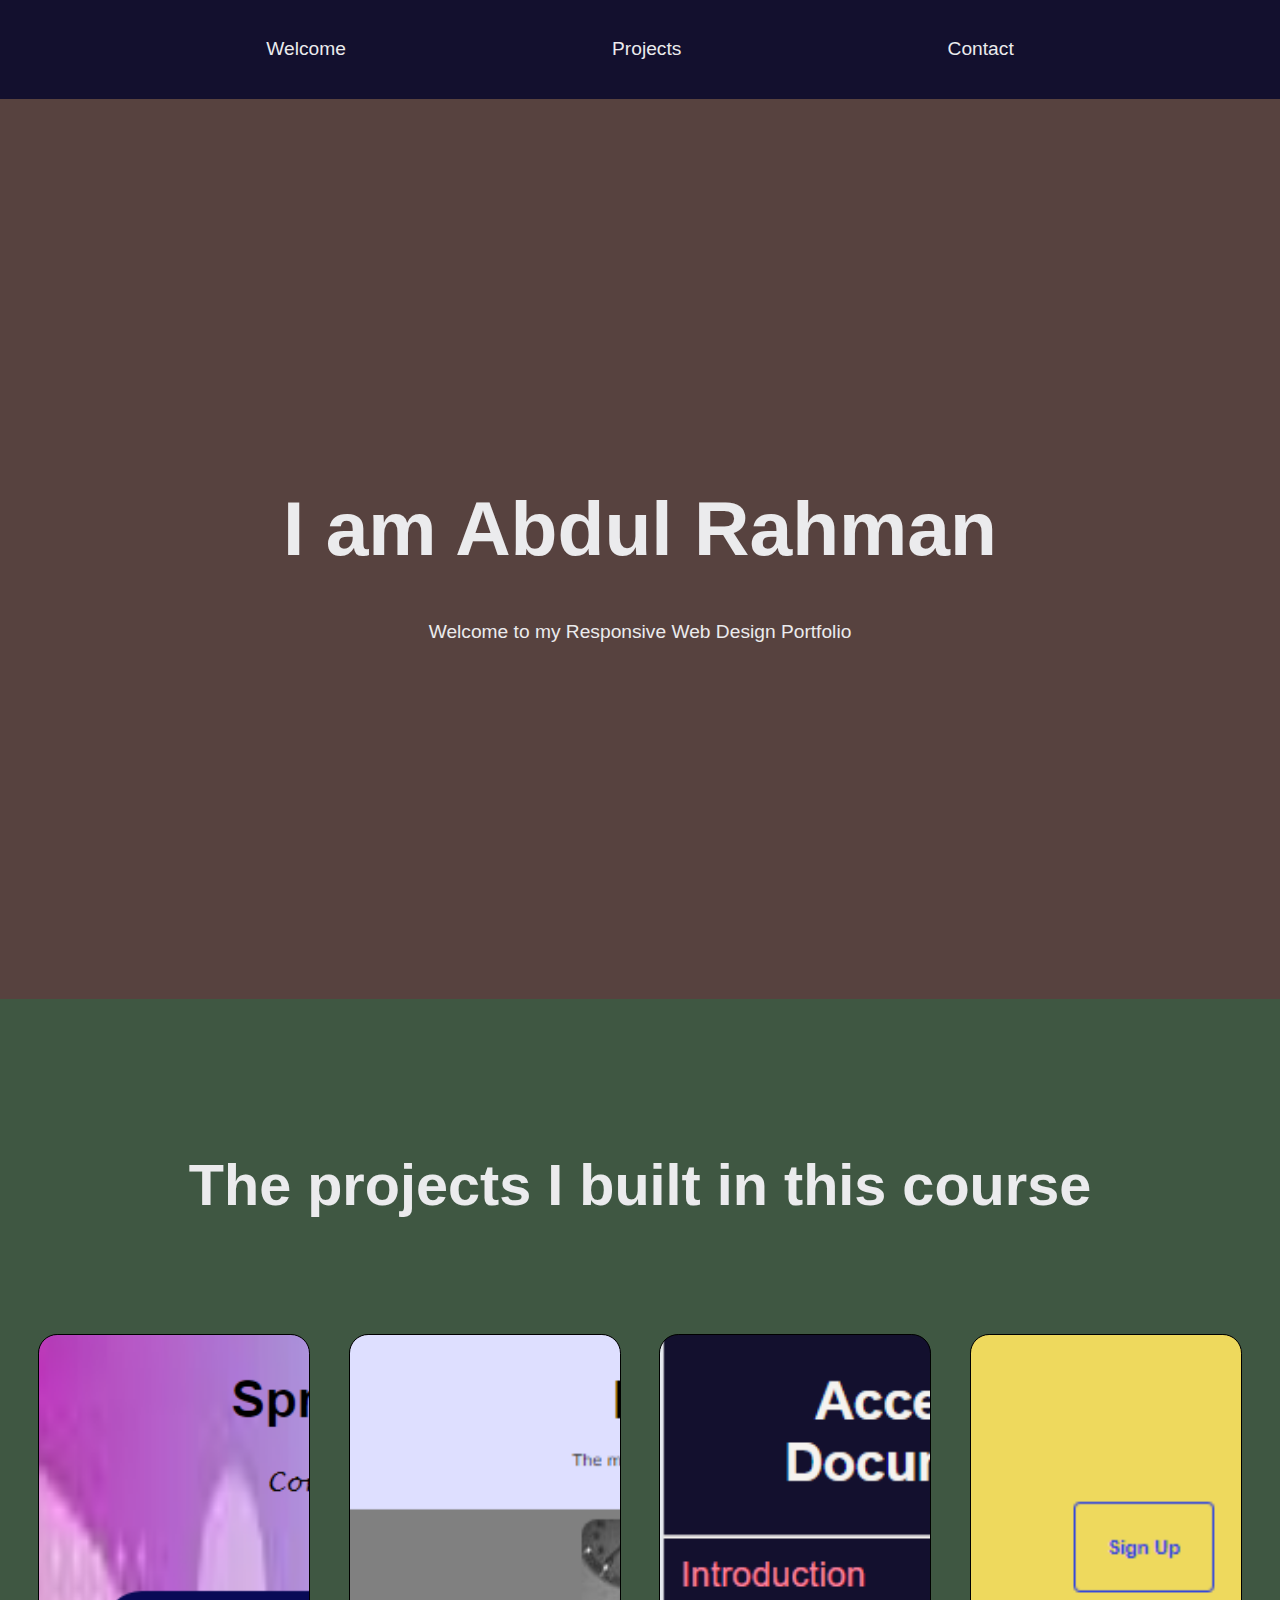
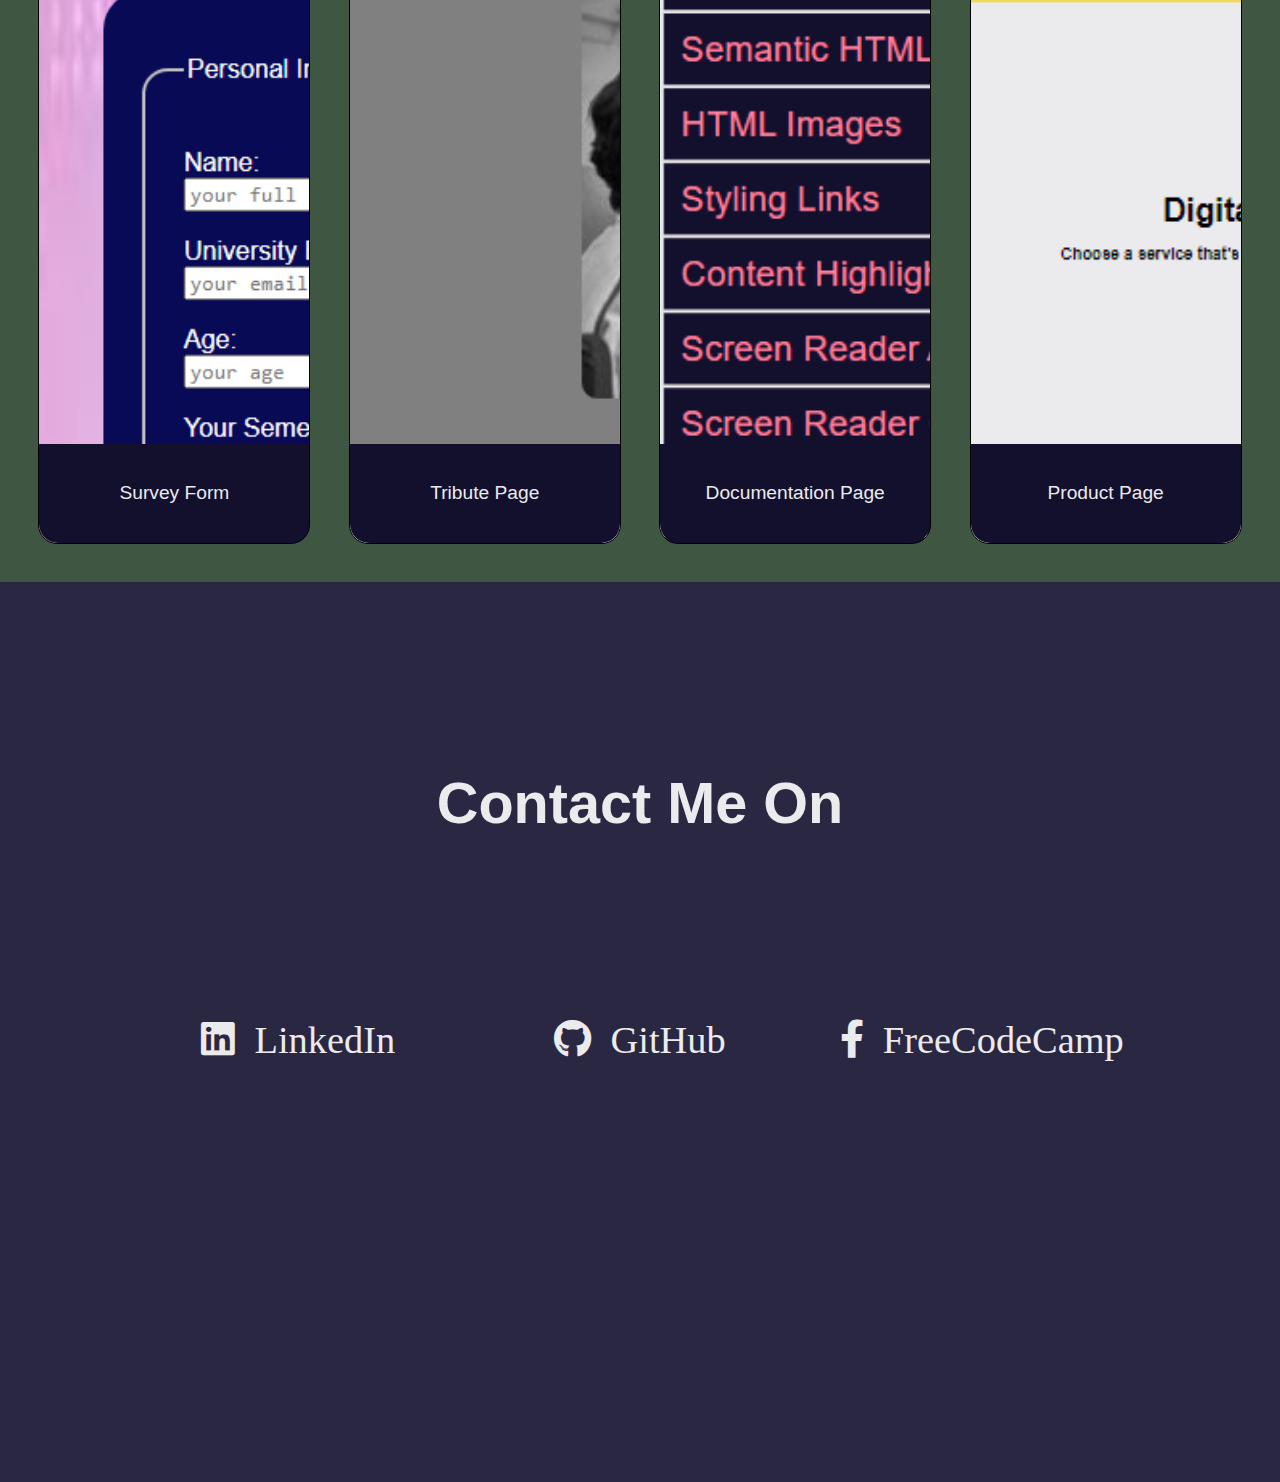
<file: RWDPortfolio/index.html>
<!DOCTYPE html>
<html lang="en">

  <head>
    <meta charset="utf-8">
    <meta name="viewport" content="width=device-width, intial-scale=1.0" >
    <meta name="description" content="Responsive Web Design Portfolio by Abdul Rahman">
    <link
      rel="stylesheet"
      href="https://use.fontawesome.com/releases/v5.8.2/css/all.css"
    />
    <link rel="stylesheet" href="./styles.css">

    <title>Responsive Web Design Portfolio</title>
  </head>

  <body>
    <header id="header">
      <nav id="navbar">
        <a class="nav-link" href="#welcome-section">Welcome</a>
        <a class="nav-link" href="#projects">Projects</a>
        <a class="nav-link" href="#contact">Contact</a>
      </nav>
    </header>
    <main>
      <section id="welcome-section">
         <h1>I am Abdul Rahman</h1> 
         <p>Welcome to my Responsive Web Design Portfolio</p>
      </section>
      <section id="projects" role="region">
          <h2>The projects I built in this course</h2>
          <div class="project-tiles">

            <a href="surveyform.html" target="_blank">
              <div class="project-tile one">
                <div class="project-title">Survey Form</div>
              </div>
            </a>
            <a href="tributepage.html" target="_blank">
              <div class="project-tile two">
                <div class="project-title">Tribute Page</div>
              </div>
            </a>
            <a href="docspage.html" target="_blank">
              <div class="project-tile three">
                <div class="project-title">Documentation Page</div>
              </div>
            </a>
            <a href="productpage.html" target="_blank">
              <div class="project-tile four">
                <div class="project-title">Product Page</div>
              </div>
            </a>
          </div>
      
      </section>

      <section id="contact" role="region">
        <h2 >Contact Me On</h2>
        <div class="accounts">
        <a id = "profile-link" target="_blank" href="https://www.linkedin.com/in/abdul-rahman-memon"><i class="fab fa-linkedin">LinkedIn</i></a>
        <a id = "profile-link" target="_blank" href="https://github.com/AbdulRahman9075"><i class="fab fa-github">GitHub</i></a>
        <a id = "profile-link" target="_blank" href="https://www.freecodecamp.org/AbdulRahman9075"><i class="fab fa-facebook-f">FreeCodeCamp</i></a>
        </div>

      </section>

      
    </main>
  </body>

</html>
</file>
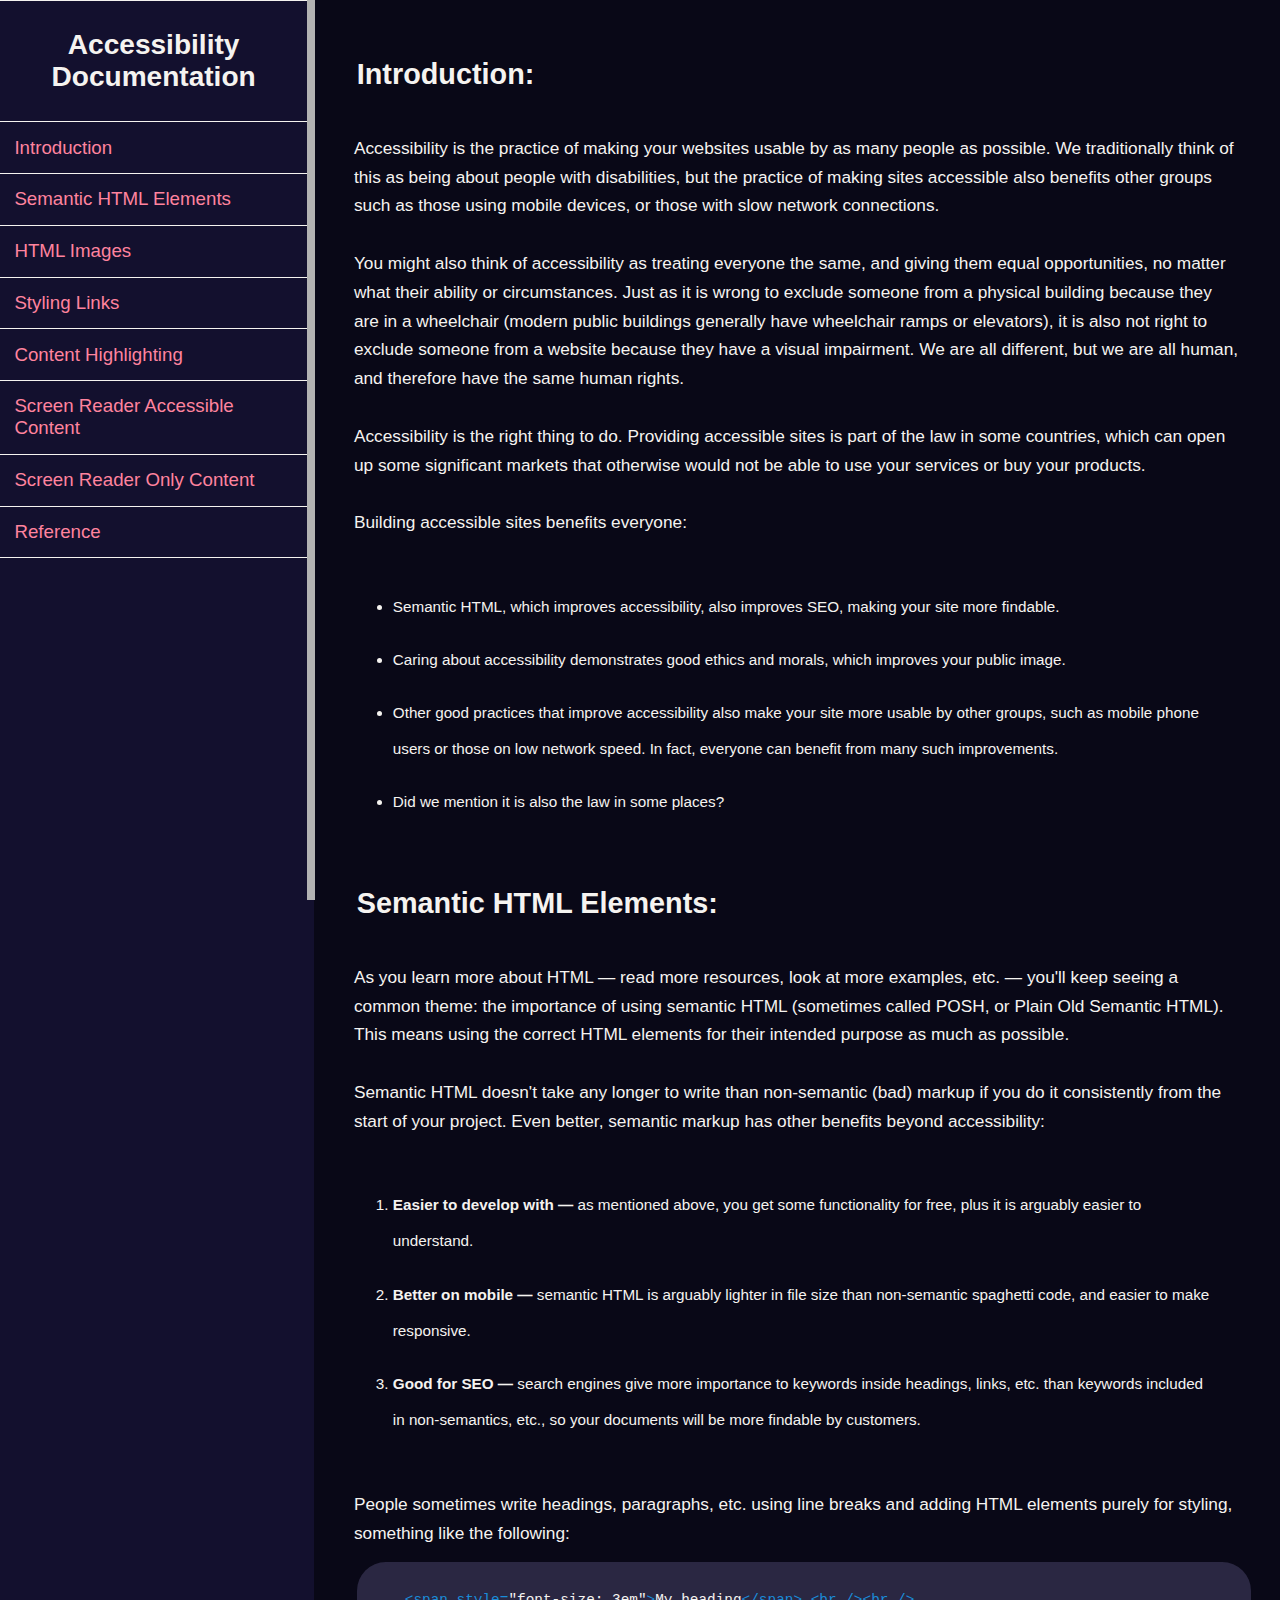
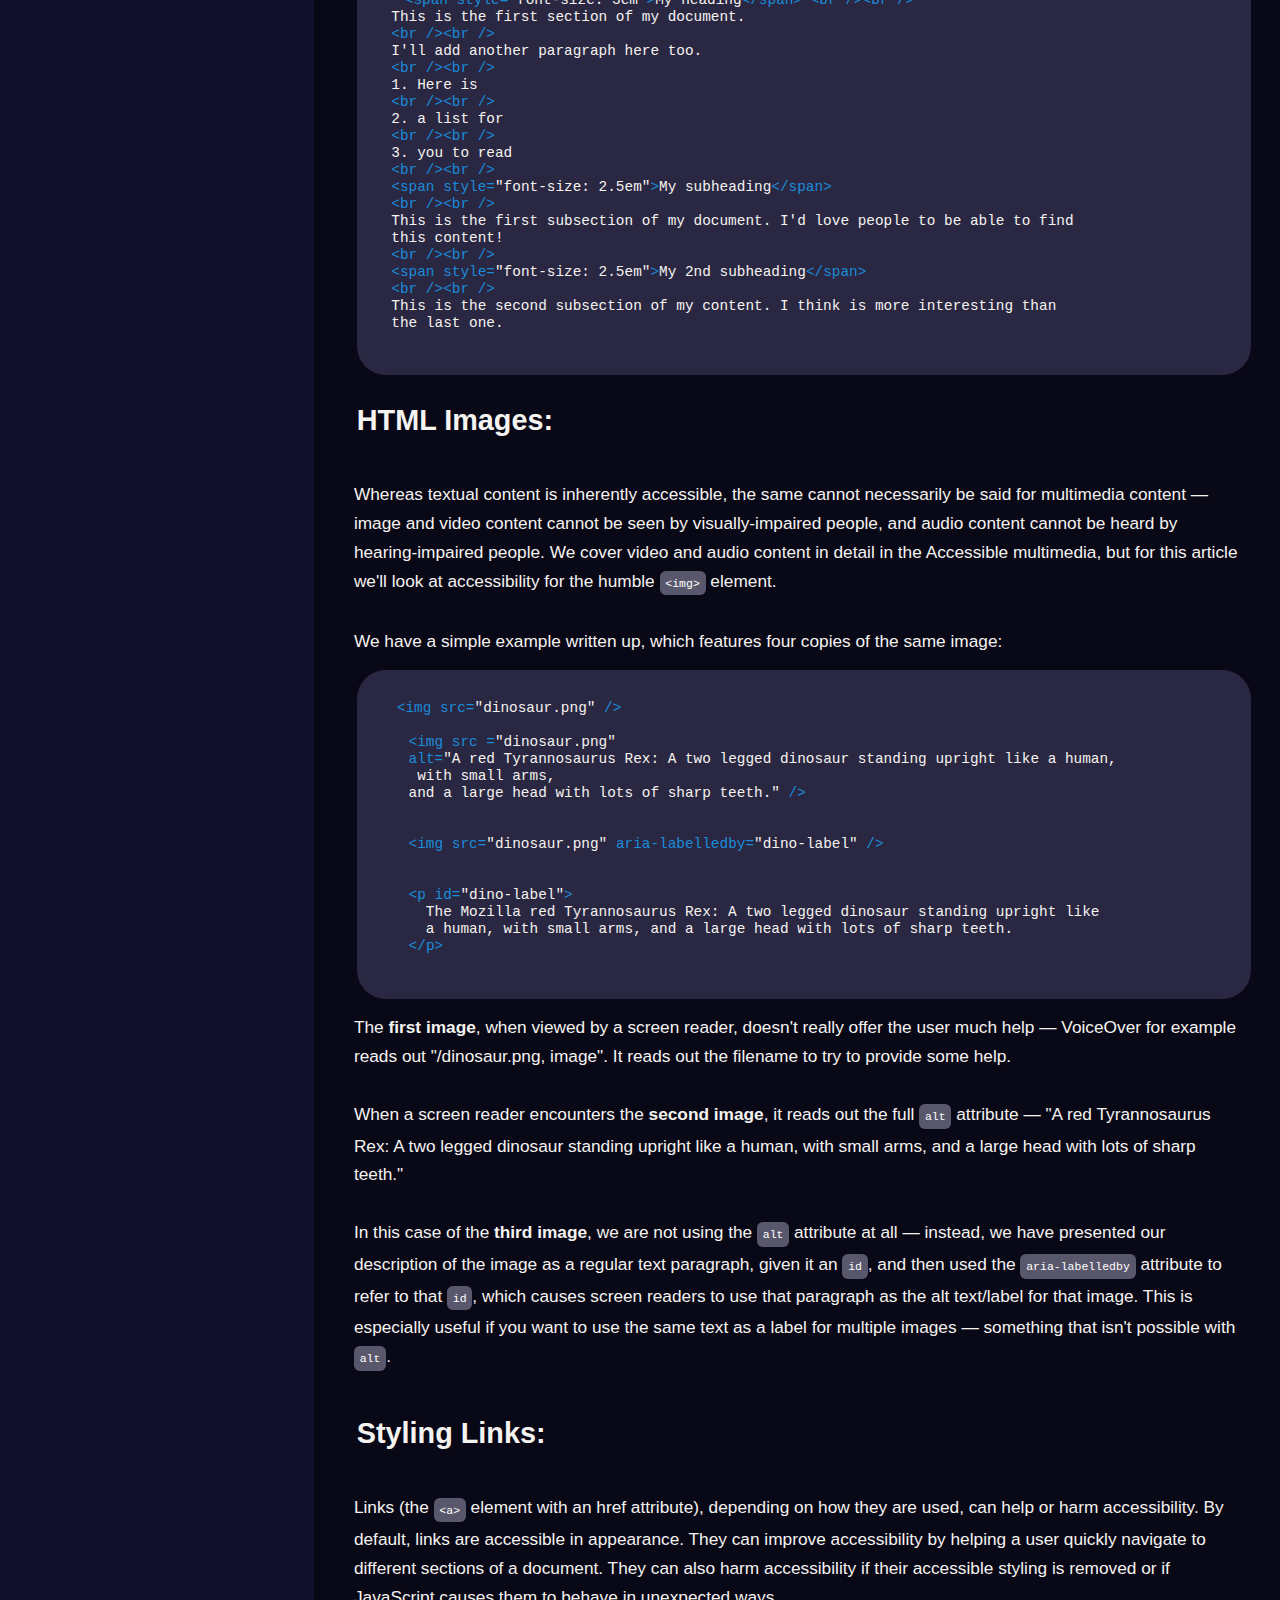
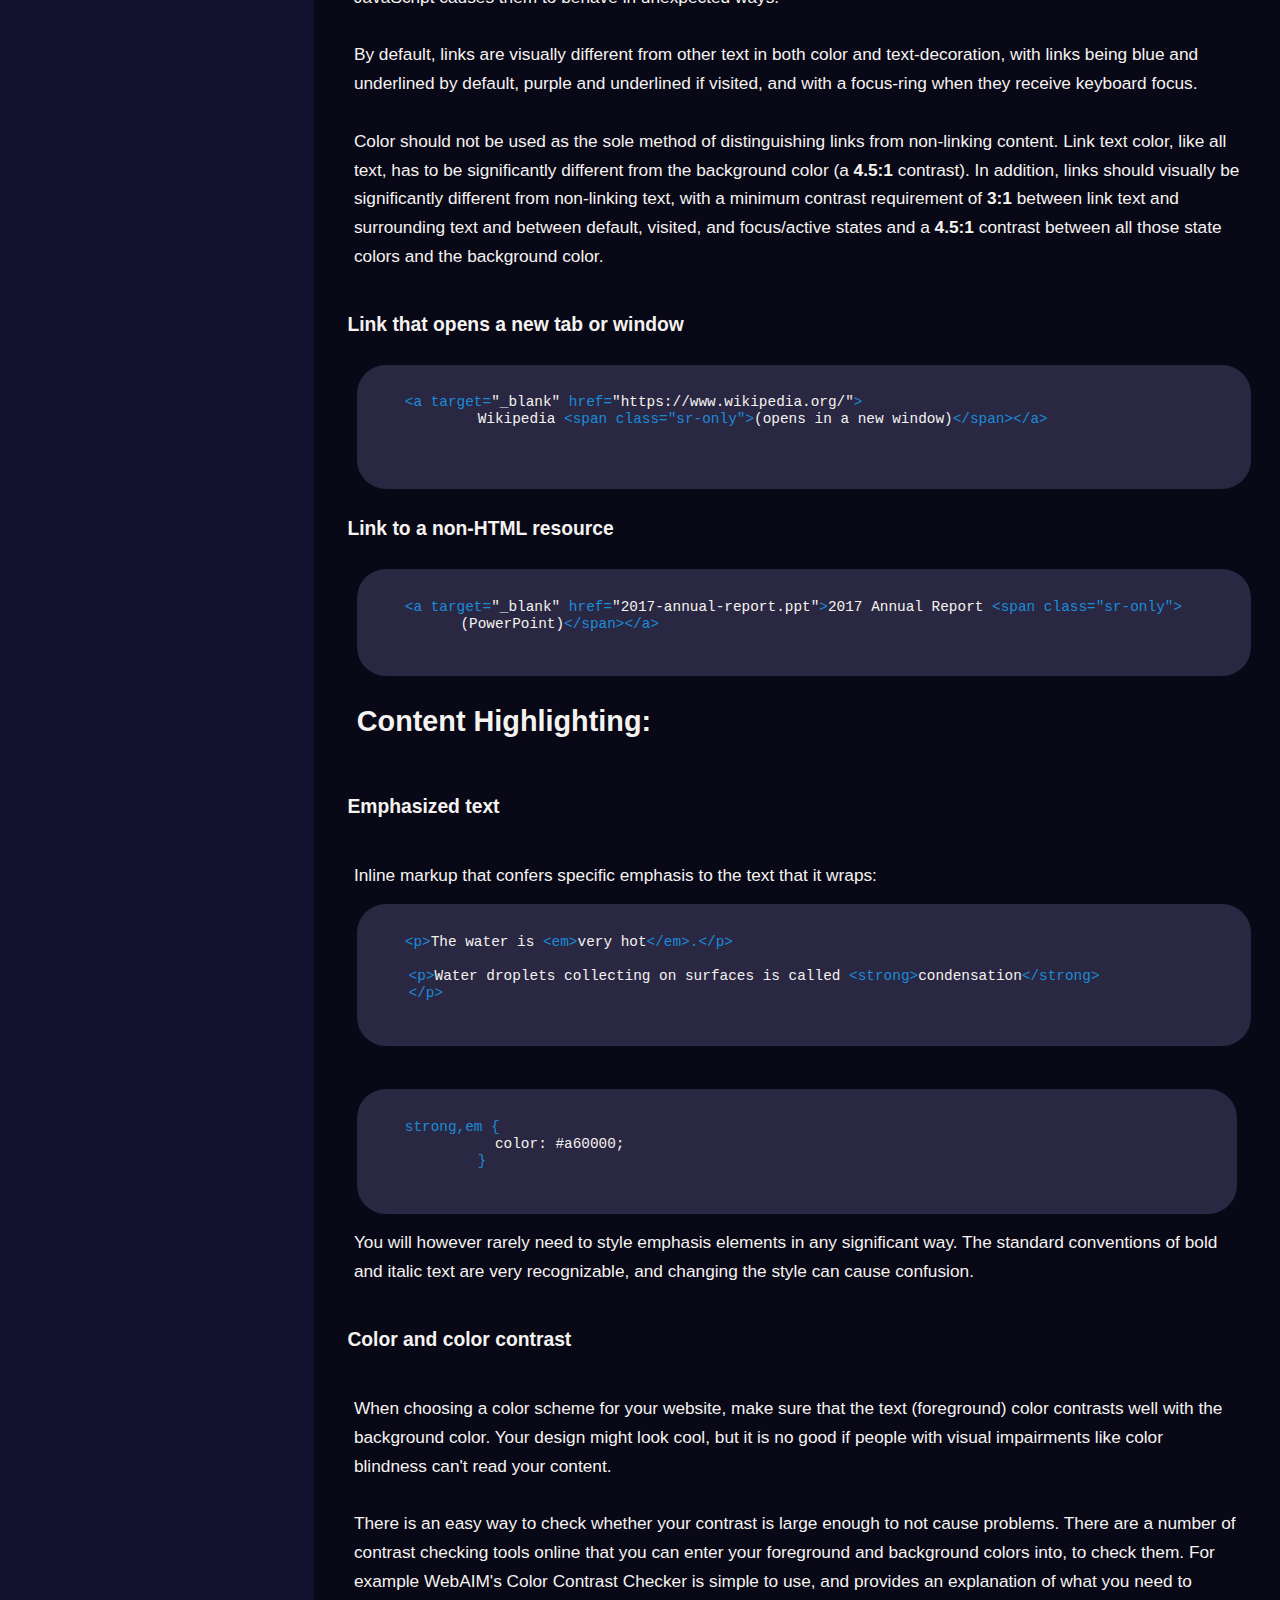
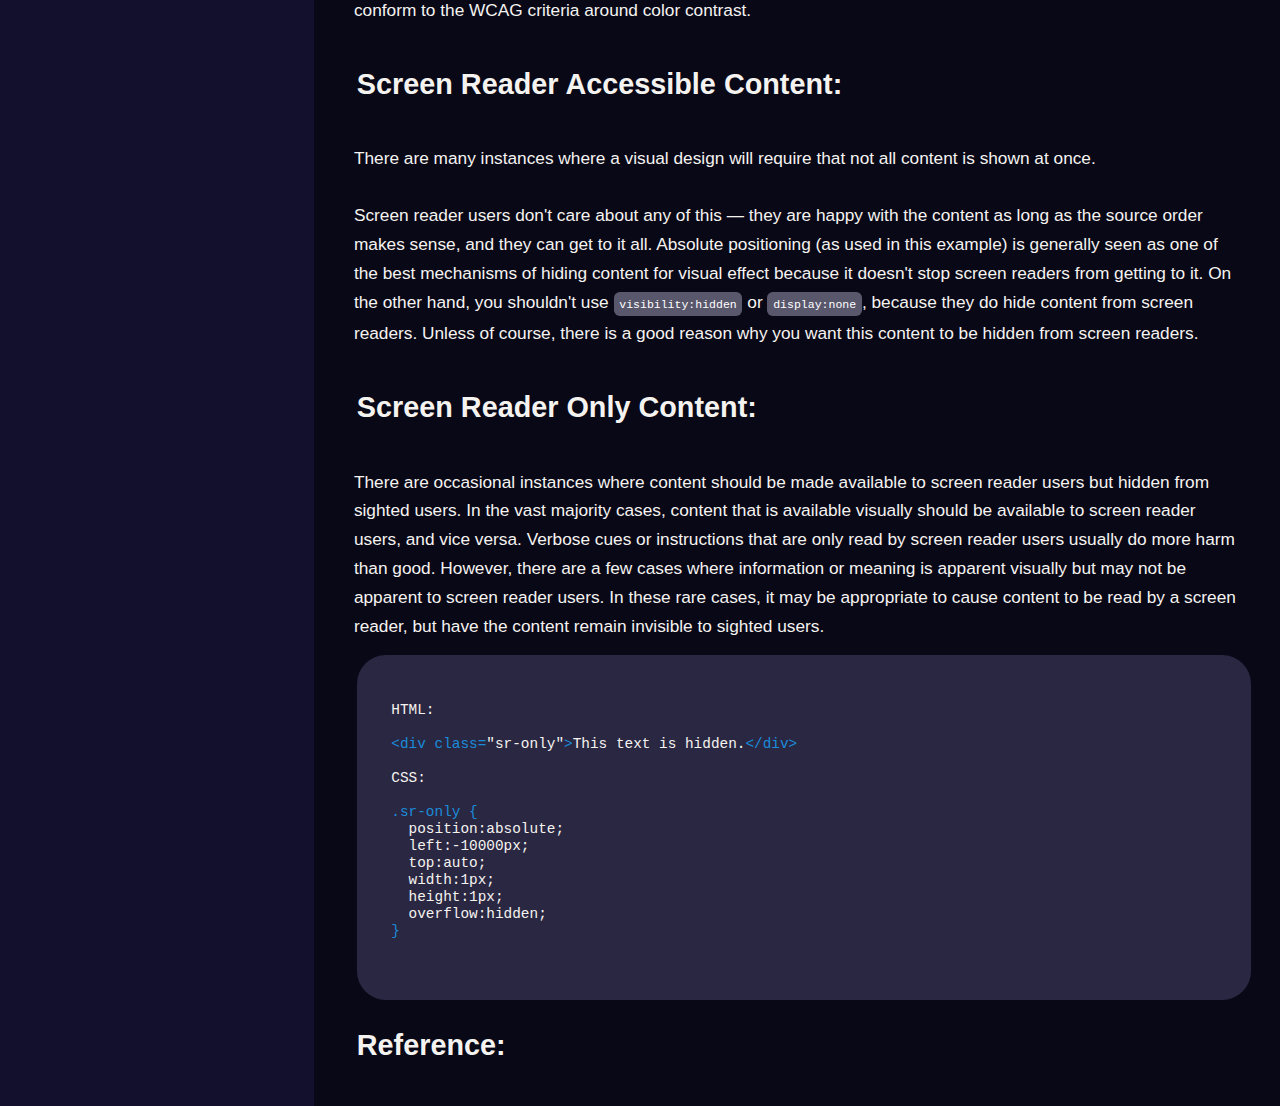
<file: RWDPortfolio/docspage.html>
<!DOCTYPE html>
<html lang="en">
  <head>
    <meta charset="utf-8">
    <meta name="viewport" content="width=device-width, initial-scale=1.0">
    <meta name="description" content="Web Accessibility Documentation">
    <link rel="stylesheet" href="./styles3.css">
    <title>Web Accessibility</title>
  </head>

  <body>
    <nav id="navbar">
        <header> Accessibility Documentation</header>
        <a class="nav-link" href="#Introduction">Introduction</a>
        <a class="nav-link" href="#Semantic_HTML_Elements">Semantic HTML Elements</a>
        <a class="nav-link" href="#HTML_Images">HTML Images</a>
        <a class="nav-link" href="#Styling_Links">Styling Links</a>
        <a class="nav-link" href="#Content_Highlighting">Content Highlighting</a>
        <a class="nav-link" href="#Screen_Reader_Accessible_Content">Screen Reader Accessible Content</a>
        <a class="nav-link" href="#Screen_Reader_Only_Content">Screen Reader Only Content</a>
        <a class="nav-link" href="#Reference">Reference</a>
        
    </nav>
    <div class="border"></div>
    <main id="main-doc">
      <section class="main-section" role="region" id="Introduction">
        <header>Introduction</header>
        <p>Accessibility is the practice of making your websites usable by as many people as possible. We traditionally think of this as being about people with disabilities, but the practice of making sites accessible also benefits other groups such as those using mobile devices, or those with slow network connections.</p>

        <p>You might also think of accessibility as treating everyone the same, and giving them equal opportunities, no matter what their ability or circumstances. Just as it is wrong to exclude someone from a physical building because they are in a wheelchair (modern public buildings generally have wheelchair ramps or elevators), it is also not right to exclude someone from a website because they have a visual impairment. We are all different, but we are all human, and therefore have the same human rights.</p>

        <p>Accessibility is the right thing to do. Providing accessible sites is part of the law in some countries, which can open up some significant markets that otherwise would not be able to use your services or buy your products.</p>
        <p>Building accessible sites benefits everyone:</p>
        <ul>
          <li>Semantic HTML, which improves accessibility, also improves SEO, making your site more findable.</li>

          <li>Caring about accessibility demonstrates good ethics and morals, which improves your public image.</li>

          <li>Other good practices that improve accessibility also make your site more usable by other groups, such as mobile phone users or those on low network speed. In fact, everyone can benefit from many such improvements.</li>
          <li>Did we mention it is also the law in some places?</li>
        </ul>
      </section>

      <section class="main-section" role="region" id="Semantic_HTML_Elements">
        <header>Semantic HTML Elements</header>
        <p>As you learn more about HTML — read more resources, look at more examples, etc. — you'll keep seeing a common theme: the importance of using semantic HTML (sometimes called POSH, or Plain Old Semantic HTML). This means using the correct HTML elements for their intended purpose as much as possible.</p>
        <p>Semantic HTML doesn't take any longer to write than non-semantic (bad) markup if you do it consistently from the start of your project. Even better, semantic markup has other benefits beyond accessibility:</p>
        <ol>
          <li><span class="bold">Easier to develop with — </span>as mentioned above, you get some functionality for free, plus it is arguably easier to understand.</li>
          <li><span class="bold">Better on mobile —</span> semantic HTML is arguably lighter in file size than non-semantic spaghetti code, and easier to make responsive.</li>
          <li><span class="bold">Good for SEO —</span> search engines give more importance to keywords inside headings, links, etc. than keywords included in non-semantics, etc., so your documents will be more findable by customers.</li>
        </ol>
        <p>People sometimes write headings, paragraphs, etc. using line breaks and adding HTML elements purely for styling, something like the following:</p>
        <div class="codeblock">
          <pre>
            <code><span class="tag">&lt;span style=</span>"font-size: 3em"<span class="tag">&gt;</span>My heading<span class="tag">&lt;/span&gt; &lt;br /&gt;&lt;br /&gt;</span>
    This is the first section of my document.
    <span class="tag">&lt;br /&gt;&lt;br /&gt;</span>
    I'll add another paragraph here too.
    <span class="tag">&lt;br /&gt;&lt;br /&gt;</span>
    1. Here is
    <span class="tag">&lt;br /&gt;&lt;br /&gt;</span>
    2. a list for
    <span class="tag">&lt;br /&gt;&lt;br /&gt;</span>
    3. you to read
    <span class="tag">&lt;br /&gt;&lt;br /&gt;
    &lt;span style=</span>"font-size: 2.5em"<span class="tag">&gt;</span>My subheading<span class="tag">&lt;/span&gt;
    &lt;br /&gt;&lt;br /&gt;</span>
    This is the first subsection of my document. I'd love people to be able to find
    this content!
    <span class="tag">&lt;br /&gt;&lt;br /&gt;
    &lt;span style=</span>"font-size: 2.5em"<span class="tag">&gt;</span>My 2nd subheading<span class="tag">&lt;/span&gt;
    &lt;br /&gt;&lt;br /&gt;</span>
    This is the second subsection of my content. I think is more interesting than
    the last one.</code>
          </pre>
        </div>

      </section>

      <section class="main-section" role="region" id="HTML_Images">
        <header>HTML Images</header>
        <p>Whereas textual content is inherently accessible, the same cannot necessarily be said for multimedia content — image and video content cannot be seen by visually-impaired people, and audio content cannot be heard by hearing-impaired people. We cover video and audio content in detail in the Accessible multimedia, but for this article we'll look at accessibility for the humble <span class="tag">&lt;img&gt;</span> element.</p>
        <p>We have a simple example written up, which features four copies of the same image:</p>
      <div class="codeblock">
        <pre>
          <code><span class="tag">&lt;img src=</span>"dinosaur.png" <span class="tag">/&gt;

      &lt;img src =</span>"dinosaur.png"
      <span class="tag">alt=</span>"A red Tyrannosaurus Rex: A two legged dinosaur standing upright like a human,
       with small arms, 
      and a large head with lots of sharp teeth." <span class="tag">/&gt;


      &lt;img src=</span>"dinosaur.png" <span class="tag">aria-labelledby=</span>"dino-label" <span class="tag">/&gt;


      &lt;p id=</span>"dino-label"<span class="tag">&gt;</span>
        The Mozilla red Tyrannosaurus Rex: A two legged dinosaur standing upright like
        a human, with small arms, and a large head with lots of sharp teeth.
      <span class="tag">&lt;/p&gt;</span></code>
        </pre>
      </div>
      <p>The <b>first image</b>, when viewed by a screen reader, doesn't really offer the user much help — VoiceOver for example reads out "/dinosaur.png, image". It reads out the filename to try to provide some help.</p>
      <p>When a screen reader encounters the <b>second image</b>, it reads out the full <span class="tag">alt</span> attribute — "A red Tyrannosaurus Rex: A two legged dinosaur standing upright like a human, with small arms, and a large head with lots of sharp teeth."</p>
      <p>In this case of the <b>third image</b>, we are not using the <span class="tag">alt</span> attribute at all — instead, we have presented our description of the image as a regular text paragraph, given it an <span class="tag">id</span>, and then used the <span class="tag">aria-labelledby</span> attribute to refer to that <span class="tag">id</span>, which causes screen readers to use that paragraph as the alt text/label for that image. This is especially useful if you want to use the same text as a label for multiple images — something that isn't possible with <span class="tag">alt</span>.</p>
      </section>
      <section class="main-section" role="region" id="Styling_Links">
        <header>Styling Links</header>
        <p>Links (the <span class="tag">&lt;a&gt;</span> element with an href attribute), depending on how they are used, can help or harm accessibility. By default, links are accessible in appearance. They can improve accessibility by helping a user quickly navigate to different sections of a document. They can also harm accessibility if their accessible styling is removed or if JavaScript causes them to behave in unexpected ways.</p>
        <p>By default, links are visually different from other text in both color and text-decoration, with links being blue and underlined by default, purple and underlined if visited, and with a focus-ring when they receive keyboard focus.</p>
        <p>Color should not be used as the sole method of distinguishing links from non-linking content. Link text color, like all text, has to be significantly different from the background color (a <b>4.5:1</b> contrast). In addition, links should visually be significantly different from non-linking text, with a minimum contrast requirement of <b>3:1</b> between link text and surrounding text and between default, visited, and focus/active states and a <b>4.5:1</b> contrast between all those state colors and the background color.</p>
        <h6 class="subheading">Link that opens a new tab or window</h6>
        <div class="codeblock">
          <pre>
            <code><span class="tag">&lt;a target=</span>"_blank" <span class="tag">href=</span>"https://www.wikipedia.org/"<span class="tag">&gt;
              </span>Wikipedia <span class="tag">&lt;span class="sr-only"&gt;</span>(opens in a new window)<span class="tag">&lt;/span&gt;&lt;/a&gt;</span>
            </code>
          </pre>
        </div>

        <h6 class="subheading">Link to a non-HTML resource</h6>
        <div class="codeblock">
          <pre>
            <code><span class="tag">&lt;a target=</span>"_blank" <span class="tag">href=</span>"2017-annual-report.ppt"<span class="tag">&gt;</span>2017 Annual Report <span class="tag">&lt;span class="sr-only"&gt;</span>
            (PowerPoint)<span class="tag">&lt;/span&gt;&lt;/a&gt;</span></code>
          </pre>
        </div>


      </section>
      <section class="main-section" role="region" id="Content_Highlighting">
        <header>Content Highlighting</header>
        <h6 class="subheading">Emphasized text</h6>
        <p>Inline markup that confers specific emphasis to the text that it wraps:</p>
        <div class="codeblock">
          <pre>
            <code><span class="tag">&lt;p&gt;</span>The water is <span class="tag">&lt;em&gt;</span>very hot<span class="tag">&lt;/em&gt;.&lt;/p&gt;</span>

      <span class="tag">&lt;p&gt;</span>Water droplets collecting on surfaces is called <span class="tag">&lt;strong&gt;</span>condensation<span class="tag">&lt;/strong&gt;
      &lt;/p&gt;</span></code>
          </pre>
        </div>
        <div class="codeblock consecutive">
          <pre>
            <code><span class="tag">strong,em {</span>
                color: #a60000;
              <span class="tag">}</span></code>
          </pre>
        </div>
        <p>You will however rarely need to style emphasis elements in any significant way. The standard conventions of bold and italic text are very recognizable, and changing the style can cause confusion.</p>
        <h6 class="subheading">Color and color contrast</h6>
        <p>When choosing a color scheme for your website, make sure that the text (foreground) color contrasts well with the background color. Your design might look cool, but it is no good if people with visual impairments like color blindness can't read your content.</p>
        <p>There is an easy way to check whether your contrast is large enough to not cause problems. There are a number of contrast checking tools online that you can enter your foreground and background colors into, to check them. For example WebAIM's Color Contrast Checker is simple to use, and provides an explanation of what you need to conform to the WCAG criteria around color contrast.</p>
      </section>
      <section class="main-section" role="region" id="Screen_Reader_Accessible_Content">
        <header>Screen Reader Accessible Content</header>
        <p>There are many instances where a visual design will require that not all content is shown at once.</p>
        <p>Screen reader users don't care about any of this — they are happy with the content as long as the source order makes sense, and they can get to it all. Absolute positioning (as used in this example) is generally seen as one of the best mechanisms of hiding content for visual effect because it doesn't stop screen readers from getting to it.

On the other hand, you shouldn't use <span class="tag">visibility:hidden</span> or <span class="tag">display:none</span>, because they do hide content from screen readers. Unless of course, there is a good reason why you want this content to be hidden from screen readers.</p>
      </section>
      <section class="main-section" role="region" id="Screen_Reader_Only_Content">
        <header>Screen Reader Only Content</header>
        <p>There are occasional instances where content should be made available to screen reader users but hidden from sighted users. In the vast majority cases, content that is available visually should be available to screen reader users, and vice versa. Verbose cues or instructions that are only read by screen reader users usually do more harm than good. However, there are a few cases where information or meaning is apparent visually but may not be apparent to screen reader users. In these rare cases, it may be appropriate to cause content to be read by a screen reader, but have the content remain invisible to sighted users.</p>
        <div class="codeblock">
          <pre>
            <code>
    HTML:
              
    <span class="tag">&lt;div class=</span>"sr-only"<span class="tag">&gt;</span>This text is hidden.<span class="tag">&lt;/div&gt;</span>
            
    CSS:
            
    <span class="tag">.sr-only {</span>
      position:absolute;
      left:-10000px;
      top:auto;
      width:1px;
      height:1px;
      overflow:hidden;
    <span class="tag">}</span>
            </code>
          </pre>
        </div>
       </section>
       <section class="main-section" role="region" id="Reference">
        <header>Reference</header>
        <p>The documentation on this page is taken from <a href="https://developer.mozilla.org/en-US/docs/Web" class="link" >MDN</a></p>
       </section>

    </main>
    

  </body>

</html>
</file>
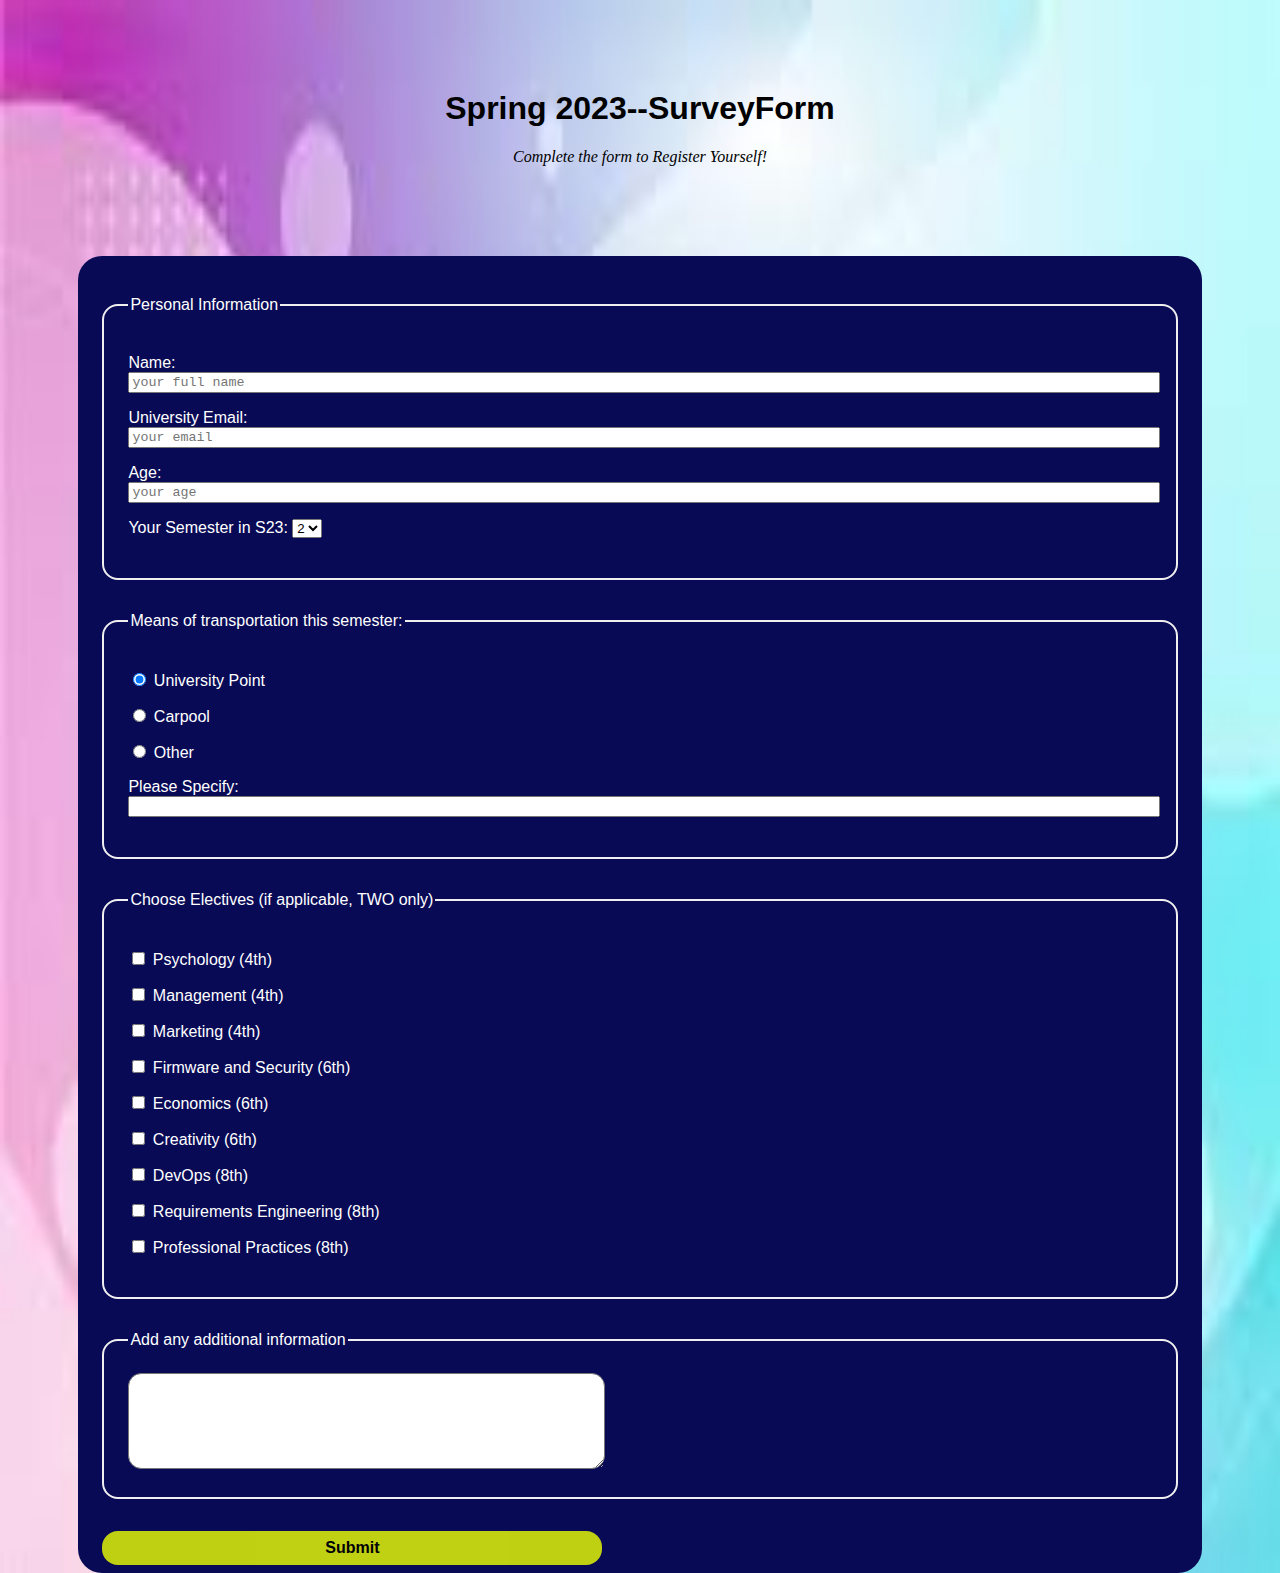
<file: RWDPortfolio/surveyform.html>
<!DOCTYPE html>
<html lang="en">
<head>
  <meta charset="utf-8">
  <meta name="viewport" content="width=device-width">
  <title>S23-Survey</title>
  <link rel="stylesheet" href="styles1.css"/>
</head>
  
<body>
  <h1 id="title">Spring 2023--SurveyForm</h1>
  <p id="description"><em>Complete the form to Register Yourself!</em></p>

  <form id="survey-form" method="post" action="">
    <fieldset>
      <legend>Personal Information</legend>
      <label id="name-label" for="name">Name: <input id="name" type="text" placeholder="your full name" required/></label>
      <label id="email-label" for="email">University Email: <input id="email" type="email" placeholder="your email" required/></label>
      <label id="number-label" for="number">Age: <input id="number" type="number" placeholder="your age" min=16 max=25></label>
      <label for="dropdown">Your Semester in S23: <select id="dropdown">
          <option name="snum" value="2">2</option>
          <option name="snum" value="4">4</option>
          <option name="snum" value="6">6</option>
          <option name="snum" value="8">8</option>
        </select>
      </label>
    </fieldset>
    <fieldset>
      <legend>Means of transportation this semester: </legend>
      <label for="transport"><input id="transport" name="choice" type="radio" value=1 checked/> University Point</label>
      <label for="transport"><input id="transport" name="choice" type="radio" value=2/> Carpool</label>
      <label for="transport"><input id="transport" name="choice" type="radio" value=3/> Other</label>
      <label for="transport">Please Specify: <input id="transport" name="choice" type="text"/></label>
    </fieldset>

    <fieldset>
      <legend>Choose Electives (if applicable, TWO only)</legend>
      <label for="elective"><input id="elective" type="checkbox" name="e420" value=420 /> Psychology (4th)</label>
      <label for="elective"><input id="elective" type="checkbox" name="e423" value=423 /> Management (4th)</label>
      <label for="elective"><input id="elective" type="checkbox" name="e421" value=421 /> Marketing (4th)</label>
      <label for="elective"><input id="elective" type="checkbox" name="e61" value=61 /> Firmware and Security (6th)</label>
      <label for="elective"><input id="elective" type="checkbox" name="e62" value=62 /> Economics (6th)</label>
      <label for="elective"><input id="elective" type="checkbox" name="e63" value=63 /> Creativity (6th)</label>
      <label for="elective"><input id="elective" type="checkbox" name="e810" value=810 /> DevOps (8th)</label>
      <label for="elective"><input id="elective" type="checkbox" name="e811" value=811 /> Requirements Engineering (8th)</label>
      <label for="elective"><input id="elective" type="checkbox" name="e831" value=831 /> Professional Practices (8th)</label>
    </fieldset>

    <fieldset>
      <legend>Add any additional information</legend>
      <textarea id="addons" rows=6 cols=57></textarea>
    </fieldset>

    <input id="submit" type="submit" value="Submit">

  </form>
</body>

</html>
</file>
<file: RWDPortfolio/styles.css>
@media (prefers-reduced-motion: no-preference) {
    * {
      scroll-behavior: smooth;
    }
  }
  
  :root {
    --backgroundwhite: #ebebed;
    --blue: #13102E;
    --red: #57423f;
    --green:#3f5742;
    --greentile: #102c13;
    --hoverblue:#2a2742;;
    /* #2a2742; */
    --activeblue: #423f57;
  }
  
  *,::after,::before {
    margin: 0;
    padding: 0;
    box-sizing: border-box;
    color:var(--backgroundwhite);
  }
  
  html {
    font-size: 7vw;
  }
  
  body {
    font-family: optima,sans-serif;
    background-color: var(--backgroundwhite);
    
  }
  
  header,main {
    width: 100%;
    min-width: 140px;
  }
  
  header {
    background-color: var(--blue);
    position: sticky;
    top: 0;
    z-index: 1;
    padding: 0.5em;
  }
  
  #navbar {
    display: flex;
    flex-direction: row;
    justify-content: space-evenly;
  }
  
  .nav-link {
    padding: 0.55em;
    border-radius: 7px;
    text-decoration: none;
    font-size: 0.5rem;
  }
  
  .nav-link:hover {
    background-color: var(--hoverblue);
    cursor: pointer;
  }
  .nav-link:active {
    background-color: var(--activeblue);
    cursor: pointer;
  }
  
  section {
    min-height: 100vh;
  
  }
  
  #welcome-section {
    background-color: var(--red);
    display: flex;
    flex-direction: column;
    text-align: center;
    justify-content: center;
    align-items: center;
    
  }
  

  
  #welcome-section p {
    font-size: 0.5em;
  }
  
  #welcome-section h1,p {
    padding: 0.5em;
  }
  
  #projects {
    background-color: var(--green);
    padding: 1rem;
  }
  /* .project-tile {
    min-height: 100vh;
  } */

  section h2 {
    font-size: 1.5rem;
    text-align: center;
    padding: 2em;
  }

  .project-tiles {
    display: flex;
    flex-direction: column;
    

  }
  .project-tile {
    min-height: 90vh;
    border: 0.02rem black solid;
    border-radius: 0.5rem;
    background-color: var(--greentile);
    display: flex;
    align-items: flex-end;
    margin: 1rem 1rem;
  }

  .project-tiles a {
    text-decoration: none;
    border-radius: 0.5rem;
  }

  .project-tiles a:hover {
    box-shadow: 0 0 0.1rem 0.2rem var(--hoverblue);
    transition: box-shadow 0.25s;
  }

  .project-tiles a:active {
    box-shadow: 0 0 0.3rem 0.75rem var(--hoverblue);
    transition: box-shadow 0.25s;
  }

  .project-tiles .one{
    background-image: url("images/p1.png");
  }

  .project-tiles .two{
    background-image: url("images/p2.png");
  }

  .project-tiles .three{
    background-image: url("images/p4.png");
  }

  .project-tiles .four{
    background-image: url("images/p3.png");
  }

  .project-tile {
    background-repeat: no-repeat;
    background-size: cover;
  }
.project-title {
    background-color: var(--blue);
    text-align: center;
    min-width: 100%;
    padding: 1rem;
    border-radius: 0 0 0.5rem 0.5rem;
    
  }

  #contact {
    background: var(--hoverblue);
    display: flex;
    flex-direction: column;
    justify-content: center;
    align-items: center;
  }

  .accounts {
    display: grid;
    grid-template-rows: 1fr 1fr 1fr;
    align-items: center;
    justify-items: center;
    padding: 1rem;
    row-gap: 1rem;
  }

  i::before {
    margin-right: 0.5rem;
  }

  #contact a {
    text-decoration: none;
    padding: 0.75rem;
    border-radius: 0.5rem;
    color:rgb(101, 81, 156);
  }
  #contact a:hover{
    cursor: pointer;
    background-color: #242233;
  }

  #contact a:active{
    cursor: pointer;
    background-color: var(--blue);


  }




  @media only screen and (min-width: 650px){
    html {
      font-size: 3vw;
    }
  }

  @media only screen and (min-width: 767px){
    .project-tiles {
      /* flex-direction: row; */
      display: grid;
      grid-template-columns: 1fr 1fr 1fr 1fr;
      grid-template-rows: 100%;
      column-gap: 1rem;
      font-size: 0.5rem;
    }
    .project-tile {
      margin: 0;
    }

    .accounts{
      display: grid;
      grid-template-columns: 1fr 1fr 1fr;
      align-items: center;
      justify-items: center;
      padding: 1rem;
    }
  }
  

  @media only screen and (min-width: 1024px){
    .nav-link {
      padding: 1em;
    }
  }
</file>
<file: RWDPortfolio/styles3.css>
* {
    box-sizing: border-box;
    font-family: Arial, sans-serif;
    margin: 0;
    padding: 0;
    color: #f5f3f0;
  
  }
  html {
    font-size: 8.5vw;
  }
  body {
    background-color: #13102e;
  }
  html, body {
      min-width: 100%;
      overflow-x: hidden;
  }
  
  main, .border {
    display: inline-block !important;
    position: absolute;
  }
  
  #navbar {
    display: inline-block;
    position: fixed;
    top: 0;
    left: 0;
    width: 24vw;
    min-width: 24vw;
    font-size: 0.65em;
    background-color: #13102e;
    min-height: 100%;
  }
  
  .border {
    width: 0.6vw;
    min-height: 100%;
    background-color: rgb(178, 178, 178);
    position: fixed;
    top: 0;
    left: 24vw;
    z-index: 1;
  }
  
  main {
    padding: 1em;
    top: 0;
    left: 24.5vw;
    /* width: 75.5vw; */
    background-color: #090817;
  }
  
  .nav-link, #navbar header {
    width: 100%;
    display: block;
    overflow: hidden;
    border-top: 0.02rem solid #f5f3f0;
  }
  #navbar header {
    font-size: 1.5em;
    padding: 1em;
    font-weight: bold;
    text-align: center;
    
  }
  
  
  .nav-link {
    padding: 0.5rem;
    text-decoration: none;
    color: #ff839e;
  }
  .link {
    text-decoration: none;
    color: #ff839e;
  }
  
  .nav-link:last-of-type {
    border-bottom: 0.02rem solid #f5f3f0;
  }
  
  .nav-link:hover {
    background-color:#423f57;
    color: white;
    cursor: pointer;
  }
  .nav-link:active {
    background-color:#59576c;
    color: white;
    cursor: pointer;
  }
  
  .main-section header {
    padding: 1rem 0.5rem;
    font-weight: 600;
  }
  
  .main-section header::after {
    content: ":"
  }
  .main-section p{
    font-size: 0.6rem;
    padding: 0.5rem 0.4rem;
    line-height: 1rem;
  }
  
  .subheading {
    padding: 1rem 0px;
    margin-left: 5px;
  }
  
  .main-section ul,.main-section ol {
    padding: 1rem 1.25rem;
    line-height: 1.25rem;
    font-size: 0.53rem;
  }
  
  .main-section ul > li , .main-section ol > li {
    padding: 0.3rem 0;
    margin-left: 0.5rem;
  }
  
  .bold {
    font-weight: bold;
  }
  
  .main-section pre {
    white-space: prewrap;
  }
  
  .codeblock {
    background-color: #2a2742;
    border-radius: 1rem;
    padding: 1rem 0;
    margin-left: 0.5rem;
    font-size: 0.5rem;
    min-width: 450px;
  }
  .codeblock code ,.tag {
    font-family: 'Lucidia Console', monospace;
    overflow: hidden;
  }
  
  
  code span.tag {
    font-size: 0.5rem;
    color: #1a8cd9;
  }
  
   p span.tag {
    font-size: 0.4rem;
    background-color: #59576c;
    color: white;
    padding: 0.5em;
    border-radius: 0.5em;
  }
  .consecutive {
    margin: 1.5rem 0.5rem 0 ;
  }

  @media only screen and (min-width: 650px){
    html {
      font-size: 2.25vw;
    }
  }
</file>
<file: RWDPortfolio/styles1.css>
body {
    background-color: #9d13ec;
    background-image: url([data-uri]);
    background-repeat: no-repeat;
    background-size: 100% 100%;
    font-family: Helvetica;
    margin: 0;
    width: 100vw;
  }
  #survey-form {
    min-width: 100%;
    width: 84vw;
    max-width: 100%;
    min-width: 300px;
    margin: 0 auto;
    padding: 0.5em 1.5em;
    background-color: #080a56;
    color: white;
    border-radius: 1.5rem;
  }
  #title {
    text-align: center;
    margin-top: 10vh;
  }
  #description {
    text-align: center;
    font-family: Lucida Handwriting;
    font-style: bold;
    margin-bottom: 10vh;
  }
  
  fieldset {
    margin: 2em 0;
    padding: 1.5em;
    border-radius: 1em;
    border-style: solid;
  }
  
  label {
    display: block;
    margin: 1em 0;
  }
  
  input[placeholder] {
    font-family: Andale Mono, monospace;
  }
  
  input[type = "text"],input[type = "email"],input[type = "number"] {
    width: 100%;
  }
  
  #submit {
    width: 84vw;
    max-width: 500px;
    margin: 0 auto;
    padding: 0.5rem 2rem;
    border-width: 0;
    border-radius: 1em;
    background-color: #d4e60b;
    opacity: 0.9;
    font-size: 1rem;
    font-weight: bold;
  }
  
  textarea {
    border-radius: 1em;
    text-align: center;
  }
</file>
